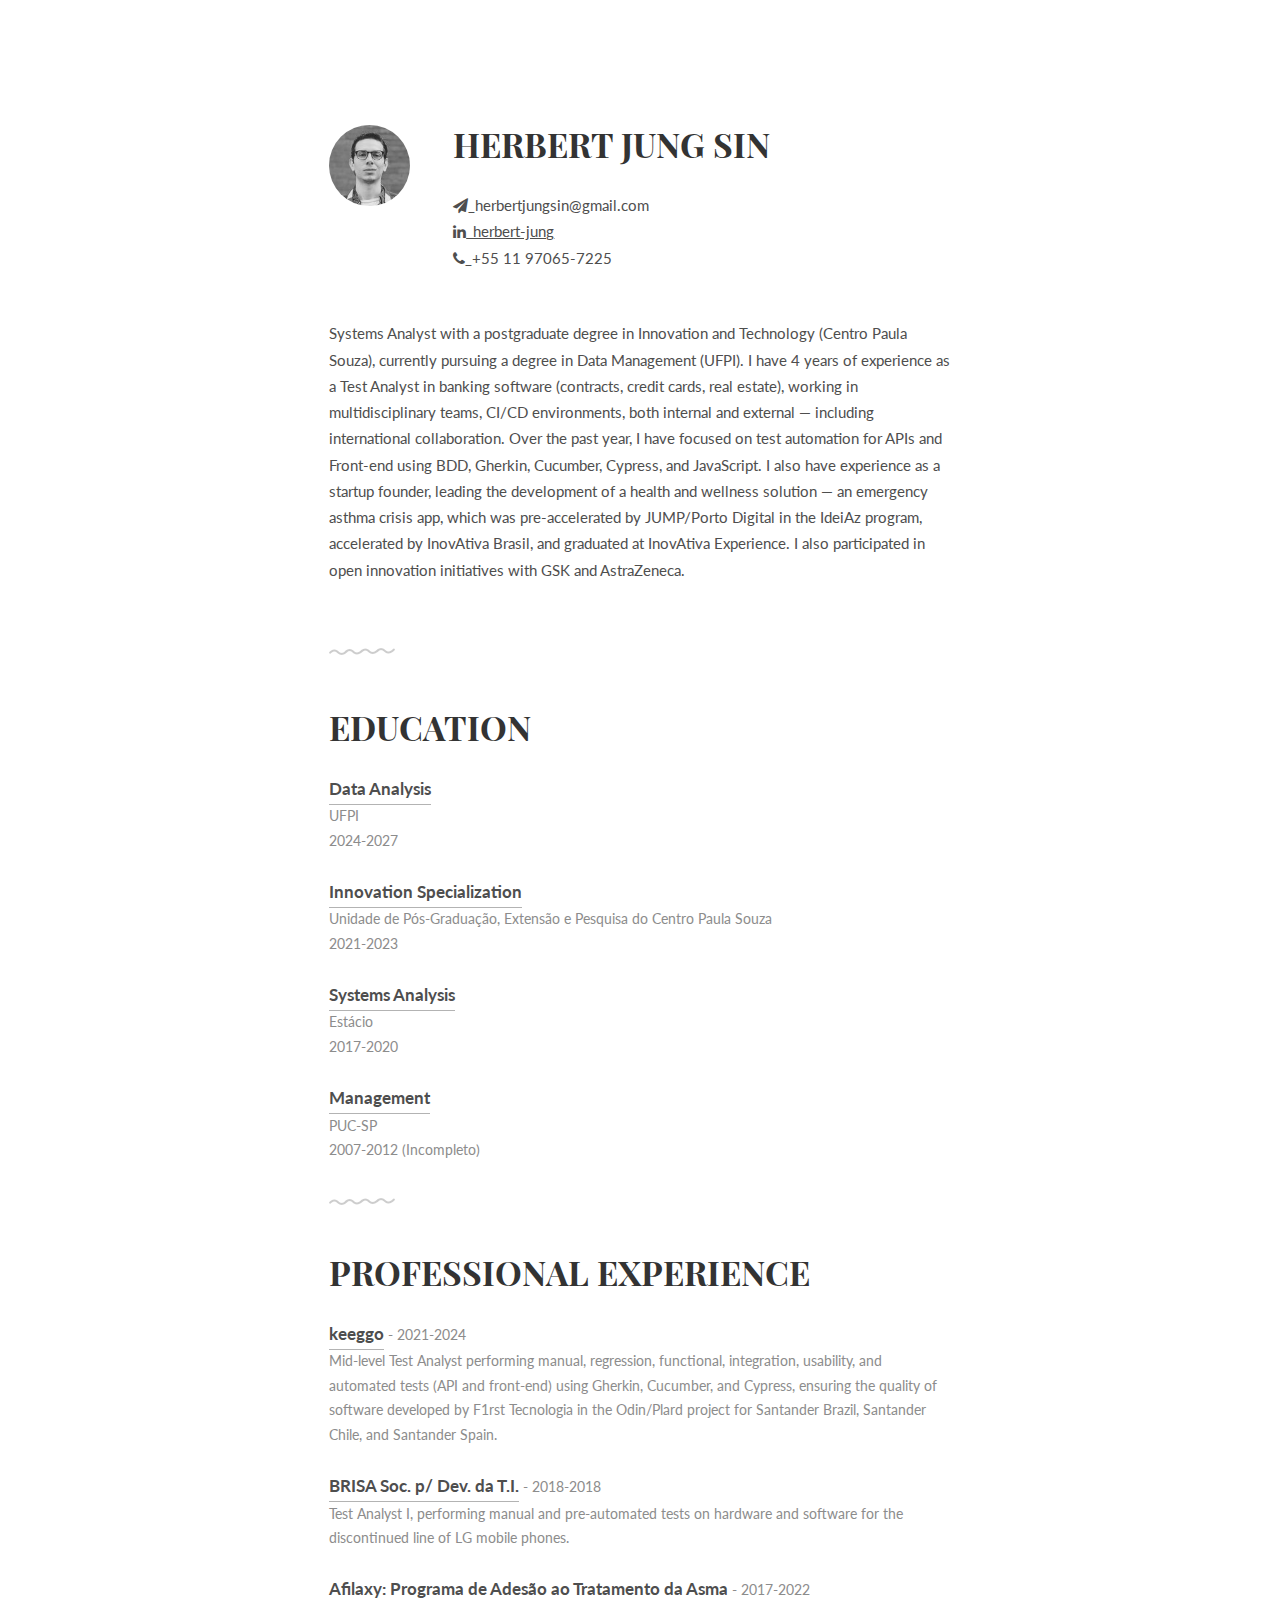
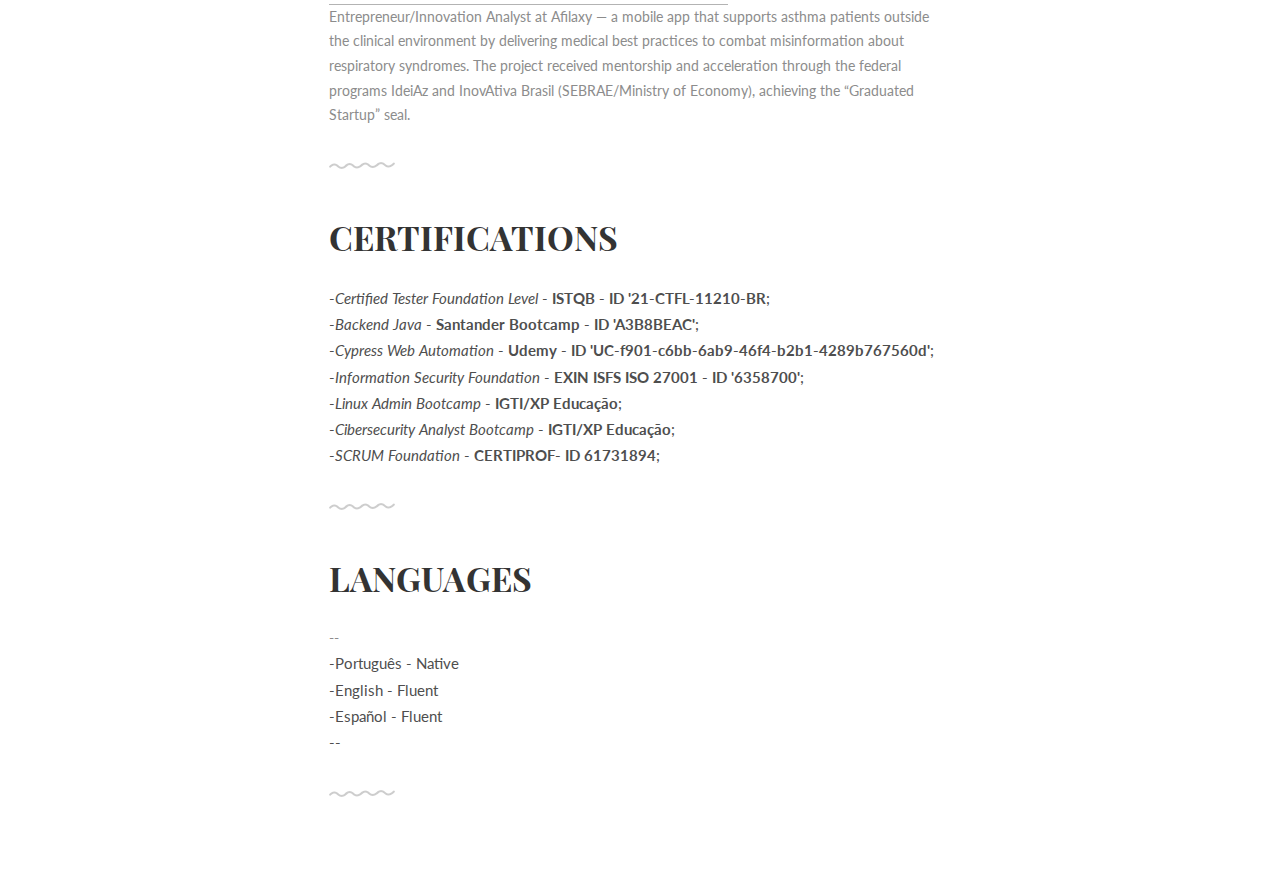
<file: index.html>
<!DOCTYPE html>
<html>
<head>
    <title>Herbert Sin</title>
    <meta charset="utf-8" />
    <meta name="viewport" content="width=device-width, initial-scale=1">
    <meta name="description" content="Draco is free PSD &amp; HTML template by @afnizarnur">
    <meta name="author" content="">
    <meta name="viewport" content="width=device-width, initial-scale=1" />
    <link rel="stylesheet" href="css/kube.min.css" />
    <link rel="stylesheet" href="css/font-awesome.min.css" />
    <link rel="stylesheet" href="css/custom.min.css" />
    <link rel="shortcut icon" href="img/favicon.png" />
	<link href='https://fonts.googleapis.com/css?family=Playfair+Display+SC:700' rel='stylesheet' type='text/css'>
	<link href='https://fonts.googleapis.com/css?family=Lato:400,700' rel='stylesheet' type='text/css'>
	<style>
		.intro h2:before {
			/* Edit this with your name or anything else */
			content: 'Tester';
		}
	</style>
</head>
<body>
	<!-- Introduction -->
	<div class="intro section" id="about">
		<div class="container">
			<div class="units-row units-split wrap">
				<div class="unit-20">
					<img src="img/ava.jpg" alt="Avatar">
				</div>
				<div class="unit-80">
					<h1>Herbert Jung Sin</h1>
				</div>
					<div class="units-row">
			    			<div class="unit-50">
							<ul class="social list-flat">
								<li><i class="fa fa-send"></i>_herbertjungsin@gmail.com</li>
								<li><a href="https://www.linkedin.com/in/herbert-jung"><i class="fa fa-linkedin"></i>_herbert-jung</a></li>
								<li><i class="fa fa-phone"></i>_+55 11 97065-7225</li>
							</ul>
			    			</div>
					</div>
				<p>Systems Analyst with a postgraduate degree in Innovation and Technology (Centro Paula Souza), currently pursuing a degree in Data Management (UFPI). I have 4 years of experience as a Test Analyst in banking software (contracts, credit cards, real estate), working in multidisciplinary teams, CI/CD environments, both internal and external — including international collaboration. Over the past year, I have focused on test automation for APIs and Front-end using BDD, Gherkin, Cucumber, Cypress, and JavaScript.

I also have experience as a startup founder, leading the development of a health and wellness solution — an emergency asthma crisis app, which was pre-accelerated by JUMP/Porto Digital in the IdeiAz program, accelerated by InovAtiva Brasil, and graduated at InovAtiva Experience. I also participated in open innovation initiatives with GSK and AstraZeneca.
				</p>
			</div>
		</div>
	</div>
	<!-- Formação -->
	<div class="work section second" id="experiences">
		<div class="container">
			<h1>Education</h1>
				<ul class="work-list">
				<li><a>Data Analysis</a></li>
				<li>UFPI</li>
				<li>2024-2027</li>
			</ul>
			<ul class="work-list">
				<li><a>Innovation Specialization</a></li>
				<li>Unidade de Pós-Graduação, Extensão e Pesquisa do Centro Paula Souza</li>
				<li>2021-2023</li>
			</ul>
			<ul class="work-list">
				<li><a>Systems Analysis</a></li>
				<li>Estácio</li>
				<li>2017-2020</li>
			</ul>
			<ul class="work-list">
				<li><a>Management</a></li>
				<li>PUC-SP</li>
				<li>2007-2012 (Incompleto)</li>
			</ul>					
		</div>
	</div>	
	
	<!-- Work Experience -->
	<div class="work section second" id="experiences">
		<div class="container">
			<h1>Professional Experience</h1>
			<ul class="work-list">
				<li><a href="https://www.linkedin.com/company/keeggo/mycompany">keeggo</a> - 2021-2024</li>
				<li>Mid-level Test Analyst performing manual, regression, functional, integration, usability, and automated tests (API and front-end) using Gherkin, Cucumber, and Cypress, ensuring the quality of software developed by F1rst Tecnologia in the Odin/Plard project for Santander Brazil, Santander Chile, and Santander Spain.</li>
			</ul>
			<ul class="work-list">
				<li><a href="https://www.linkedin.com/company/brisabr/">BRISA Soc. p/ Dev. da T.I.</a> - 2018-2018</li>
				<li>Test Analyst I, performing manual and pre-automated tests on hardware and software for the discontinued line of LG mobile phones.</li>
			</ul>	
			<ul class="work-list">
				<li><a href="https://www.afilaxy.com">Afilaxy: Programa de Adesão ao Tratamento da Asma</a> - 2017-2022</li>
				<li>Entrepreneur/Innovation Analyst at Afilaxy — a mobile app that supports asthma patients outside the clinical environment by delivering medical best practices to combat misinformation about respiratory syndromes. The project received mentorship and acceleration through the federal programs IdeiAz and InovAtiva Brasil (SEBRAE/Ministry of Economy), achieving the “Graduated Startup” seal.</li>
			</ul>	
			</ul>
		</div>
	</div>

	<!-- Award & Achievements -->
	<div class="award section second" id="achievements">
		<div class="container">
			<h1>Certifications</h1>
			<ul class="award-list list-flat">
				<li></li>
				<li>-<i>Certified Tester Foundation Level</i> - <b>ISTQB - ID '21-CTFL-11210-BR</b>;</li>
				<li>-<i>Backend Java</i> - <b>Santander Bootcamp - ID 'A3B8BEAC'</b>;</li>
				<li>-<i>Cypress Web Automation</i> - <b>Udemy - ID 'UC-f901-c6bb-6ab9-46f4-b2b1-4289b767560d'</b>;</li>
				<li>-<i>Information Security Foundation</i> - <b>EXIN ISFS ISO 27001 - ID '6358700'</b>;</li>
				<li>-<i>Linux Admin Bootcamp</i> - <b>IGTI/XP Educação</b>;</li>
				<li>-<i>Cibersecurity Analyst Bootcamp</i> - <b>IGTI/XP Educação</b>;</li>
				<li>-<i>SCRUM Foundation</i> - <b>CERTIPROF- ID 61731894</b>;</li>
			</ul>
		</div>
	</div>

	<!-- Technical Skills -->
	<div class="skills section second" id="skills">
		<div class="container">			
			<h1>Languages</h1>
			<ul class="skill-list list-flat">
				<li>--</li>
				<li>-Português - Native</li>
				<li>-English - Fluent</li>
				<li>-Español - Fluent</li>
				<li>--</li>
			</ul>
		</div>
	</div>

	<footer>
		
	</footer>

	<!-- Javascript -->
	<script src="js/jquery.min.js"></script>
	<script src="js/typed.min.js"></script>
    <script src="js/kube.min.js"></script>
    <script src="js/site.js"></script>
    <script>
		function newTyped(){}$(function(){$("#typed").typed({
		// Change to edit type effect
		strings: ["far northern sky", "your galaxy", "everywhere"],

		typeSpeed:90,backDelay:700,contentType:"html",loop:!0,resetCallback:function(){newTyped()}}),$(".reset").click(function(){$("#typed").typed("reset")})});
    </script>
</body>
</html>
</file>
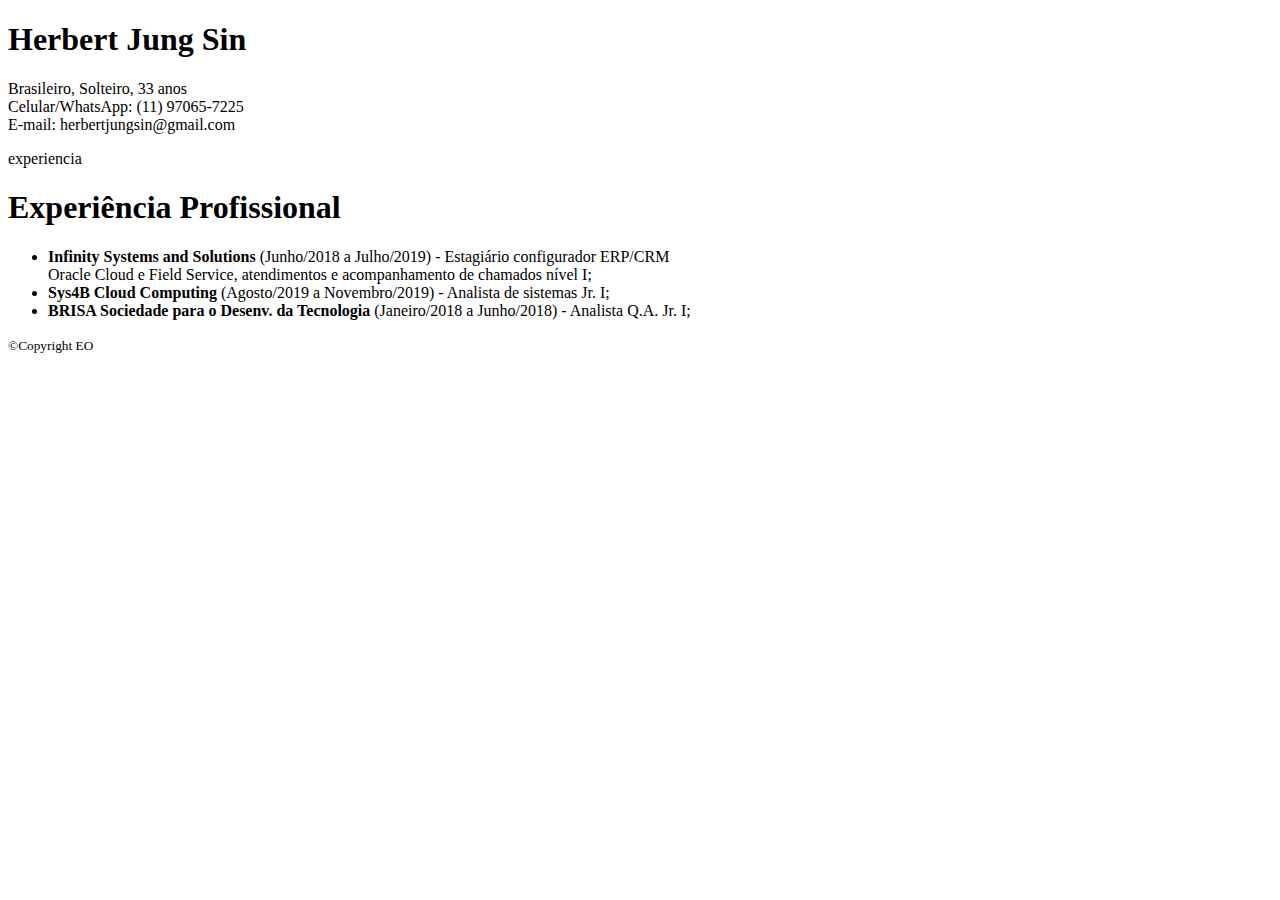
<file: projeto/index.html>
﻿<!doctype html>
<html lang="pt_BR">

<head>
	<meta charset="utf-8">
	<title>Herbert Sin - Portifólio</title>
</head>
<style>
	body {
		background-image: url("http://i3.kym-cdn.com/photos/images/facebook/000/221/156/welcome-to-internet.jpg");
		background-repeat: no-repeat;
		background-position: right top;
		margin-right: 200px;
	}
</style>


<header>
	<nav>
		<h1> Herbert Jung Sin</h1>
		<p>Brasileiro, Solteiro, 33 anos<br>
			Celular/WhatsApp: (11) 97065-7225<br>
			E-mail: herbertjungsin@gmail.com</p>
	</nav>
</header>

<body>
	<div>
		<title>Formação</title>
		<link href="/projeto/formacao.html">experiencia</link> <!--como linkar o arquivo 'formacao' para ser exibido no index?-->
	</div>

	<nav>
		<h1>Experiência Profissional</h1>

		<ul>
			<li><b>Infinity Systems and Solutions</b> (Junho/2018 a Julho/2019) - Estagiário configurador ERP/CRM<br>
				Oracle Cloud e Field Service,
				atendimentos e acompanhamento de chamados nível I;
			<li><b>Sys4B Cloud Computing</b> (Agosto/2019 a Novembro/2019) - Analista de sistemas Jr. I;
			<li><b>BRISA Sociedade para o Desenv. da Tecnologia</b> (Janeiro/2018 a Junho/2018) - Analista Q.A. Jr. I;
		</ul>
	</nav>

	

	<footer>
		<p><small> &copy;Copyright EO </small></p>
	</footer>

</body>

</html>
</file>
<file: css/kube.min.css>
*,*:before,*:after{-webkit-box-sizing:border-box;-moz-box-sizing:border-box;box-sizing:border-box}html{font-family:sans-serif;-ms-text-size-adjust:100%;-webkit-text-size-adjust:100%}html,body,div,span,object,iframe,p,blockquote,pre,a,abbr,acronym,address,big,cite,code,del,dfn,em,img,ins,kbd,q,s,samp,small,strike,strong,sub,sup,tt,var,b,u,i,center,dl,dt,dd,ol,ul,li,fieldset,form,label,legend,table,caption,tbody,tfoot,thead,tr,th,td,article,aside,canvas,details,embed,figure,figcaption,footer,header,hgroup,menu,nav,output,ruby,section,summary,time,mark,audio,video,h1,h2,h3,h4,h5,h6{margin:0;padding:0;border:0;outline:0;font-size:100%;vertical-align:baseline;background:transparent}a:active,a:hover{outline:0}article,aside,details,figcaption,figure,footer,header,hgroup,main,nav,section,embed,object,iframe,audio,video,canvas,progress,meter,output,textarea{display:block}audio:not([controls]){display:none;height:0}blockquote,q{quotes:none}blockquote p:before,blockquote p:after,q:before,q:after{content:'';content:none}table{border-collapse:collapse;border-spacing:0}caption,th,td{text-align:left;vertical-align:top}thead th,thead td{font-weight:bold;vertical-align:bottom}a img,th img,td img{vertical-align:top}button,input,select,textarea{margin:0}textarea{overflow:auto;vertical-align:top;resize:vertical}button{width:auto;overflow:visible}input[type="reset"],input[type="submit"],input[type="file"],input[type="radio"],input[type="checkbox"],select,button{cursor:pointer}input[type="radio"],input[type="checkbox"]{font-size:110%;position:relative;top:-1px;margin-right:3px}input[type="search"]{-webkit-appearance:textfield}input[type="search"]::-webkit-search-decoration,input[type="search"]::-webkit-search-cancel-button{-webkit-appearance:none}hr{display:block;height:1px;border:0;border-top:1px solid #ddd}img,video,audio,embed,object{max-width:100%}img,video,embed,object{height:auto}embed,object{height:100%}img{vertical-align:middle;-ms-interpolation-mode:bicubic}body{font-family:"Helvetica Neue",Helvetica,Tahoma,sans-serif;font-size:.9375em;line-height:1.65em;background:#fff;color:#222}a{color:#134da5}a:focus,a:hover{color:#de2c3b}h1,h2,h3,h4,h5,h6,.h1,.h2,.h3,.h4,.h5,.h6{font-family:"Helvetica Neue",Helvetica,Tahoma,sans-serif;font-weight:bold;color:#000;text-rendering:optimizeLegibility;margin:0 0 .5em 0}h1,.h1,h2,.h2{line-height:1.1}h3,.h3,h4,.h4{line-height:1.3}h1,.h1{font-size:2.25em}h2,.h2{font-size:1.5em;margin-bottom:.7em}h3,.h3{font-size:1.3125em}h4,.h4{font-size:1.125em}h5,.h5{font-size:1em}h6,.h6{font-size:.75em;text-transform:uppercase}.lead{font-size:1.3125em;line-height:1.5;margin-bottom:1.0999999999999999em}p,ul,ol,dl,dd,dt,blockquote,td,th{line-height:1.65em}ul,ol,ul ul,ol ol,ul ol,ol ul{margin:0 0 0 3.3em}ul li,ol li{text-align:left}ol ol li{list-style-type:lower-alpha}ol ol ol li{list-style-type:lower-roman}p,ul,ol,dl,blockquote,hr,pre,table,form,fieldset,figure,address{margin-bottom:1.65em}blockquote{position:relative;font-style:italic;font-size:1.125em;margin-left:2.4749999999999996em;padding-left:1.65em;border-left:2px solid #ddd}blockquote p{margin-bottom:.5em}blockquote small,cite{color:rgba(0,0,0,0.4);font-style:italic}small,blockquote cite{font-size:12.75px;line-height:1}address{font-style:normal}dl dt{font-weight:bold}dd{margin-left:1.65em}s,del{text-decoration:line-through}abbr[title],dfn[title]{border-bottom:1px dotted #0f0f0f;cursor:help}strong,b{font-weight:bold}em,i{font-style:italic}sub,sup{font-size:11.25px;line-height:0;position:relative}sup{top:-0.5em}sub{bottom:-0.25em}figcaption{margin:.3em 0;font-size:12.75px;font-style:italic}ins,u{text-decoration:underline}mark{background-color:#ffc800;color:#0f0f0f;text-decoration:none}pre,code,kbd,samp,var,output{font-size:90%;font-style:normal;font-family:Menlo,Monaco,Consolas,"Courier New",monospace}pre{margin-top:1.65em;font-size:100%;line-height:1.5;color:#222;overflow:auto}code,samp,kbd{padding:3px 6px 2px 6px;display:inline-block;line-height:1;border-radius:2px}code{background:#f4f4f4;border:1px solid #d4d4d4}pre code{font-size:100%;border:0;padding:0;background:0;line-height:1.65em}var{color:rgba(0,0,0,0.5)}samp{background:#d3e3fb;border:1px solid #b2cef8}kbd{background:#0f0f0f;color:rgba(255,255,255,0.85);white-space:nowrap}button:active,button:focus{outline:0}textarea,select{font-family:"Helvetica Neue",Helvetica,Tahoma,sans-serif;font-size:1em;box-shadow:none}textarea,select[multiple],select[multiple="multiple"]{padding:.3em .35em;line-height:1.35em;width:100%}input[type="text"],input[type="password"],input[type="email"],input[type="url"],input[type="phone"],input[type="tel"],input[type="number"],input[type="datetime"],input[type="date"],input[type="month"],input[type="color"],input[type="time"],input[type="search"],input[type="datetime-local"]{font-family:"Helvetica Neue",Helvetica,Tahoma,sans-serif;font-size:1em;box-shadow:none;padding:.3em .35em;line-height:1.65em;border-radius:0;outline:0}select[multiple],select[multiple="multiple"],textarea,input[type="text"],input[type="password"],input[type="email"],input[type="url"],input[type="phone"],input[type="tel"],input[type="number"],input[type="datetime"],input[type="date"],input[type="month"],input[type="color"],input[type="time"],input[type="search"],input[type="datetime-local"]{background:#fff;border:1px solid #ccc;position:relative;z-index:2;-webkit-appearance:none}textarea[disabled],input[type="text"][disabled],input[type="password"][disabled],input[type="email"][disabled],input[type="url"][disabled],input[type="phone"][disabled],input[type="tel"][disabled],input[type="number"][disabled],input[type="datetime"][disabled],input[type="date"][disabled],input[type="month"][disabled],input[type="color"][disabled],input[type="time"][disabled],input[type="search"][disabled],input[type="datetime-local"][disabled]{resize:none;color:rgba(0,0,0,0.5)}select[disabled],input[type="checkbox"][disabled],input[type="radio"][disabled]{cursor:default}input::-moz-focus-inner,button::-moz-focus-inner{border:0;padding:0}input[type="range"]{position:relative;top:3px}select{margin-bottom:0!important}fieldset{padding:1.65em;margin-bottom:1.65em;border:1px solid #ccc}fieldset *:last-child{margin-bottom:0!important}legend{font-weight:bold;padding:0 1em;margin-left:-1em}table{max-width:100%;width:100%;empty-cells:show}table caption{text-transform:uppercase;padding:0 1.0999999999999999em;color:rgba(0,0,0,0.4);font-size:12.75px}table th,table td{border-bottom:1px solid #eee;padding:.825em 1.0999999999999999em}table tfoot th,table tfoot td{color:rgba(0,0,0,0.4)}.units-container:after,.units-row:after{content:"";display:table;clear:both}.units-container:after,.units-row:after{content:"";display:table;clear:both}.units-container{padding-top:1px;margin-top:-1px}.units-row{margin-bottom:1.65em}.width-100,.unit-100{width:100%}.width-90,.unit-90{width:90%}.width-80,.unit-80{width:80%}.width-75,.unit-75{width:75%}.width-70,.unit-70{width:70%}.width-66,.unit-66{width:66.6%}.width-65,.unit-65{width:65%}.width-60,.unit-60{width:60%}.width-50,.unit-50{width:50%}.width-40,.unit-40{width:40%}.width-35,.unit-35{width:35%}.width-33,.unit-33{width:33.3%}.width-30,.unit-30{width:30%}.width-25,.unit-25{width:25%}.width-20,.unit-20{width:20%}.width-10,.unit-10{width:10%}.units-row .unit-90,.units-row .unit-80,.units-row .unit-75,.units-row .unit-70,.units-row .unit-66,.units-row .unit-65,.units-row .unit-60,.units-row .unit-50,.units-row .unit-40,.units-row .unit-35,.units-row .unit-33,.units-row .unit-30,.units-row .unit-25,.units-row .unit-20,.units-row .unit-10{float:left;margin-left:3%}.units-row .unit-90:first-child,.units-row .unit-80:first-child,.units-row .unit-75:first-child,.units-row .unit-70:first-child,.units-row .unit-66:first-child,.units-row .unit-65:first-child,.units-row .unit-60:first-child,.units-row .unit-50:first-child,.units-row .unit-40:first-child,.units-row .unit-35:first-child,.units-row .unit-33:first-child,.units-row .unit-30:first-child,.units-row .unit-25:first-child,.units-row .unit-20:first-child,.units-row .unit-10:first-child{margin-left:0}.units-row .unit-90{width:89.7%}.units-row .unit-80{width:79.4%}.units-row .unit-75{width:74.25%}.units-row .unit-70{width:69.1%}.units-row .unit-66{width:65.66666666666666%}.units-row .unit-65{width:65.66666666666666%}.units-row .unit-60{width:58.800000000000004%}.units-row .unit-50{width:48.5%}.units-row .unit-40{width:38.2%}.units-row .unit-35{width:31.333333333333332%}.units-row .unit-33{width:31.333333333333332%}.units-row .unit-30{width:27.9%}.units-row .unit-25{width:22.75%}.units-row .unit-20{width:17.6%}.units-row .unit-10{width:7.3%}.unit-push-90,.unit-push-80,.unit-push-75,.unit-push-70,.unit-push-66,.unit-push-65,.unit-push-60,.unit-push-50,.unit-push-40,.unit-push-35,.unit-push-33,.unit-push-30,.unit-push-25,.unit-push-20,.unit-push-10{position:relative}.unit-push-90{left:92.7%}.unit-push-80{left:82.4%}.unit-push-75{left:77.25%}.unit-push-70{left:72.1%}.unit-push-66{left:68.66666666666666%}.unit-push-65{left:68.66666666666666%}.unit-push-60{left:61.800000000000004%}.unit-push-50{left:51.5%}.unit-push-40{left:41.2%}.unit-push-35{left:34.33333333333333%}.unit-push-33{left:34.33333333333333%}.unit-push-30{left:30.9%}.unit-push-25{left:25.75%}.unit-push-20{left:20.6%}.unit-push-10{left:10.3%}.units-row .unit-push-right{float:right}.units-row .unit-role-right{margin-left:3%;float:right}.units-row .unit-role-left{margin-left:0}.centered,.unit-centered{float:none!important;margin:0 auto!important}.unit-padding{padding:1.65em}.units-padding .unit-100,.units-padding .unit-90,.units-padding .unit-80,.units-padding .unit-75,.units-padding .unit-70,.units-padding .unit-66,.units-padding .unit-65,.units-padding .unit-60,.units-padding .unit-50,.units-padding .unit-40,.units-padding .unit-35,.units-padding .unit-33,.units-padding .unit-30,.units-padding .unit-25,.units-padding .unit-20,.units-padding .unit-10{padding:1.65em}.units-split .unit-90,.units-split .unit-80,.units-split .unit-75,.units-split .unit-70,.units-split .unit-66,.units-split .unit-65,.units-split .unit-60,.units-split .unit-50,.units-split .unit-40,.units-split .unit-35,.units-split .unit-33,.units-split .unit-30,.units-split .unit-25,.units-split .unit-20,.units-split .unit-10{margin-left:0}.units-split .unit-90{width:90%}.units-split .unit-80{width:80%}.units-split .unit-75{width:75%}.units-split .unit-70{width:70%}.units-split .unit-66{width:66.6%}.units-split .unit-65{width:65%}.units-split .unit-60{width:60%}.units-split .unit-50{width:50%}.units-split .unit-40{width:40%}.units-split .unit-35{width:35%}.units-split .unit-33{width:33.3%}.units-split .unit-30{width:30%}.units-split .unit-25{width:25%}.units-split .unit-20{width:20%}.units-split .unit-10{width:10%}.blocks-2,.blocks-3,.blocks-4,.blocks-5,.blocks-6{padding-left:0;list-style:none;margin-left:-3%}.blocks-2:after,.blocks-3:after,.blocks-4:after,.blocks-5:after,.blocks-6:after{content:"";display:table;clear:both}.blocks-2:after,.blocks-3:after,.blocks-4:after,.blocks-5:after,.blocks-6:after{content:"";display:table;clear:both}.blocks-2>li,.blocks-3>li,.blocks-4>li,.blocks-5>li,.blocks-6>li{height:auto;float:left;margin-bottom:1.65em;margin-left:3%}.blocks-2>li ul,.blocks-3>li ul,.blocks-4>li ul,.blocks-5>li ul,.blocks-6>li ul{list-style-type:disc}.blocks-2>li ul ul,.blocks-3>li ul ul,.blocks-4>li ul ul,.blocks-5>li ul ul,.blocks-6>li ul ul{list-style-type:circle}.blocks-2>li li,.blocks-3>li li,.blocks-4>li li,.blocks-5>li li,.blocks-6>li li{float:none;margin:0}.blocks-2>li{width:47%}.blocks-3>li{width:30.333333333333332%}.blocks-4>li{width:22%}.blocks-5>li{width:17%}.blocks-6>li{width:13.666666666666666%}.block-first{clear:both}table.table-bordered td,table.table-bordered th{border:1px solid #eee}table.table-simple td,table.table-simple th,table.table-simple caption{border:0;padding-left:0}table.table-flat td,table.table-flat th,table.table-flat caption{border:0;padding:0}table.table-stroked td,table.table-stroked th{border-bottom:1px solid #eee}table.table-stripped tbody tr:nth-child(odd) td{background:#f8f8f8}table.table-hovered tbody tr:hover td{background-color:#f4f4f4}.table-container{width:100%;overflow:auto;margin-bottom:1.65em}.table-container table{margin-bottom:0}.table-container::-webkit-scrollbar{-webkit-appearance:none;width:14px;height:14px}.table-container::-webkit-scrollbar-thumb{border-radius:8px;border:3px solid #fff;background-color:rgba(0,0,0,0.3)}.forms .btn,.forms input[type="submit"].btn,.forms button,.forms input[type="submit"],.forms input[type="reset"]{padding:.3625em 1.3em}.forms .btn-outline{padding:.3em 1.3em}.forms .btn-outline.bold{padding:.2375em 1.3em}.forms label{display:block;margin-bottom:1.0999999999999999em}.forms input[type="text"],.forms input[type="password"],.forms input[type="email"],.forms input[type="url"],.forms input[type="phone"],.forms input[type="tel"],.forms input[type="number"],.forms input[type="datetime"],.forms input[type="date"],.forms input[type="month"],.forms input[type="color"],.forms input[type="time"],.forms input[type="search"],.forms input[type="range"],.forms input[type="file"],.forms input[type="datetime-local"],.forms textarea,.forms select{display:block}.forms-inline input[type="text"],.forms-inline-list input[type="text"],.forms-inline input[type="password"],.forms-inline-list input[type="password"],.forms-inline input[type="email"],.forms-inline-list input[type="email"],.forms-inline input[type="url"],.forms-inline-list input[type="url"],.forms-inline input[type="phone"],.forms-inline-list input[type="phone"],.forms-inline input[type="tel"],.forms-inline-list input[type="tel"],.forms-inline input[type="number"],.forms-inline-list input[type="number"],.forms-inline input[type="datetime"],.forms-inline-list input[type="datetime"],.forms-inline input[type="date"],.forms-inline-list input[type="date"],.forms-inline input[type="month"],.forms-inline-list input[type="month"],.forms-inline input[type="color"],.forms-inline-list input[type="color"],.forms-inline input[type="time"],.forms-inline-list input[type="time"],.forms-inline input[type="search"],.forms-inline-list input[type="search"],.forms-inline input[type="range"],.forms-inline-list input[type="range"],.forms-inline input[type="file"],.forms-inline-list input[type="file"],.forms-inline input[type="datetime-local"],.forms-inline-list input[type="datetime-local"],.forms-inline textarea,.forms-inline-list textarea,.forms-inline select,.forms-inline-list select{display:inline-block}.forms-list,.forms-inline,.forms-inline-list{margin:0;padding:0;margin-bottom:1.0999999999999999em;list-style:none}.forms-list label,.forms-inline label,.forms-inline-list li,.forms-inline-list li label{display:inline-block;margin-bottom:0}.forms-inline-list li label{margin-right:.825em}.forms-inline-list li{margin-bottom:3px}.forms-list li{margin-bottom:6px}.forms-desc{margin-top:4px;color:rgba(0,0,0,0.4);font-size:12.75px;line-height:1.4em}input[type="text"],input[type="password"],input[type="email"],input[type="url"],input[type="phone"],input[type="tel"],input[type="number"],input[type="datetime"],input[type="date"],input[type="month"],input[type="color"],input[type="time"],input[type="search"],input[type="datetime-local"],textarea{-moz-transition:border ease .5s;transition:border ease .5s}.error,.success{font-weight:normal;font-size:12.75px}input.input-error,textarea.input-error,select.input-error,.input-error{border-color:#de2c3b;box-shadow:0 0 0 2px rgba(222,44,59,0.3),0 1px 2px rgba(0,0,0,0.2) inset}input.input-success,textarea.input-success,select.input-success,.input-success{border-color:#2c9f42;box-shadow:0 0 0 2px rgba(44,159,66,0.3),0 1px 2px rgba(0,0,0,0.2) inset}input.input-gray,textarea.input-gray,select.input-gray,.input-gray{border-color:#b3b6b7;box-shadow:0 0 0 2px rgba(179,182,183,0.4),0 1px 2px rgba(0,0,0,0.2) inset}input[type="text"]:focus,input[type="password"]:focus,input[type="email"]:focus,input[type="url"]:focus,input[type="phone"]:focus,input[type="tel"]:focus,input[type="number"]:focus,input[type="datetime"]:focus,input[type="date"]:focus,input[type="month"]:focus,input[type="color"]:focus,input[type="time"]:focus,input[type="search"]:focus,input[type="datetime-local"]:focus,textarea:focus{outline:0;border-color:#2575ed;box-shadow:0 0 0 2px rgba(37,117,237,0.3),0 1px 2px rgba(0,0,0,0.2) inset}input.input-search,input[type="search"]{padding-right:.5em;padding-left:.5em;margin-bottom:0;border-radius:15px}input.input-on-black{border:1px solid rgba(255,255,255,0.1);background:rgba(255,255,255,0.35)}input.input-on-black::-webkit-input-placeholder{color:rgba(255,255,255,0.6)}input.input-on-black::-moz-placeholder{color:rgba(255,255,255,0.6)}input.input-on-black:focus,input.input-on-black.active{border:1px solid #fff;background:#fff;box-shadow:none}input.input-on-black:focus::-webkit-input-placeholder,input.input-on-black.active::-webkit-input-placeholder{color:#aaa}input.input-on-black:focus::-moz-placeholder,input.input-on-black.active::-moz-placeholder{color:#aaa}input.input-big{font-size:18px}input.input-small{font-size:12.75px}input.input-smaller{font-size:11.25px}.input-groups{display:table!important}.input-groups input{width:100%}.input-groups input,.input-groups .input-append,.input-groups .input-prepend,.input-groups .btn-append{display:table-cell!important}.input-groups .btn-append,.input-groups .input-append,.input-groups .input-prepend{width:1%;vertical-align:middle}.input-groups .input-append,.input-groups .input-prepend{background-color:#f4f4f4;border:1px solid #d4d4d4;margin:0;padding:.45em .75em .15em .75em;color:rgba(0,0,0,0.6);line-height:1.65em;font-size:12.75px;white-space:nowrap}.input-groups .input-prepend{border-right:0}.input-groups .input-append{position:relative;z-index:1;border-left:none}.input-groups .btn-append .btn{display:block;height:auto;border-radius:0 2px 2px 0}.navbar{font-size:105%;margin-bottom:1.65em}.navbar:after{content:"";display:table;clear:both}.navbar:after{content:"";display:table;clear:both}.navbar.navbar-left{float:left}.navbar.navbar-right{float:right}.navbar ul{list-style:none;margin:0}.navbar ul:after{content:"";display:table;clear:both}.navbar ul:after{content:"";display:table;clear:both}.navbar li{float:left;margin-right:1.65em}.navbar.navbar-right li{margin-right:0;margin-left:1.65em}.navbar a,.navbar span{display:block;text-decoration:none}.navbar a:hover{color:#de2c3b;text-decoration:underline}.navbar li.active a,.navbar span{text-decoration:none;cursor:text;color:rgba(0,0,0,0.4)}.navigation-toggle{display:none;text-transform:uppercase;position:relative;color:#0f0f0f;background-color:#fff}.navigation-toggle:after{position:absolute;z-index:1;top:50%;margin-top:-12px;left:10px;content:"\2630";font-size:24px;line-height:1}.navigation-toggle.navigation-toggle-black{background-color:#0f0f0f;color:#fff}.navigation-toggle.navigation-toggle-show{margin-bottom:1.65em}.navigation-toggle span{position:relative;z-index:2;cursor:pointer;display:block;padding:10px 20px 10px 40px}.navigation-fixed{position:fixed;top:0;left:0;z-index:101}.navbar-pills a,.navbar-pills span{padding:.825em 1.65em}.navbar-pills a:hover{color:#0f0f0f;background:#eee}.navbar-pills li.active a,.navbar-pills span{text-decoration:none;cursor:text;color:rgba(0,0,0,0.4);background:#eee}.navbar-pills li{margin-right:1px}.navbar-pills.navbar-right li{margin-left:1px}.fullwidth ul{width:100%}.fullwidth li{float:none!important;margin:0;display:table-cell;width:1%;text-align:center}.fullwidth li a,.fullwidth li span{display:block}.nav{margin-bottom:1.65em}.nav ul{list-style:none;margin:0}.nav ul li ul{margin-left:2em;font-size:.95em}.nav a,.nav span{display:block;padding:.5em 0}.nav a{color:#0f0f0f;text-decoration:none}.nav a:hover{color:#de2c3b;text-decoration:underline}.nav li.active a,.nav span{text-decoration:none;cursor:text;color:rgba(0,0,0,0.4)}.nav i.fa{width:1.65em}.nav-stacked li{margin-bottom:1px}.nav-stacked a,.nav-stacked span{padding:.6em .7em}.nav-stacked a{background:#f6f6f6}.nav-stacked a:hover{color:#000;background:#eee}.nav-stacked li.active a,.nav-stacked span{background:#fff;text-decoration:none;cursor:text;color:rgba(0,0,0,0.3)}.nav-stats li{position:relative}.nav-stats a,.nav-stats span{padding-right:50px}.nav-stats sup,.nav-stats .badge{position:absolute;top:50%;right:0}.nav-stats sup{color:rgba(0,0,0,0.4)}.nav-stats .badge{margin-top:-8px}.nav-tabs{border-bottom:1px solid #e3e3e3;margin-bottom:1.65em}.nav-tabs:after{content:"";display:table;clear:both}.nav-tabs:after{content:"";display:table;clear:both}.nav-tabs ul{list-style:none;margin:0}.nav-tabs li{float:left;margin-right:2px}.nav-tabs a,.nav-tabs span{display:block;line-height:1;padding:.825em 1.65em;border:1px solid transparent}.nav-tabs a{color:rgba(0,0,0,0.5);text-decoration:none}.nav-tabs a:focus,.nav-tabs a:hover{color:#0f0f0f;text-decoration:underline;background-color:#eee}.nav-tabs li.active a,.nav-tabs span{color:#0f0f0f;background:#fff;position:relative;border:1px solid #ddd;border-bottom:1px solid #fff;bottom:-1px;cursor:default;text-decoration:none}.breadcrumbs{margin-bottom:1.65em}.breadcrumbs:after{content:"";display:table;clear:both}.breadcrumbs:after{content:"";display:table;clear:both}.breadcrumbs ul{font-size:.9em;color:rgba(0,0,0,0.4);list-style:none;margin:0}.breadcrumbs ul:after{content:"";display:table;clear:both}.breadcrumbs ul:after{content:"";display:table;clear:both}.breadcrumbs li{float:left;margin-right:5px}.breadcrumbs li+li:before{content:" > ";color:#aaa;font-size:12px;margin:0 7px 0 5px;position:relative;top:-1px}.breadcrumbs.breadcrumbs-path li+li:before{content:" / ";top:0}.breadcrumbs a{color:#0f0f0f;text-decoration:none}.breadcrumbs a:hover{color:#0f0f0f;text-decoration:underline}.breadcrumbs li.active a,.breadcrumbs span,.breadcrumbs li.active a:hover{text-decoration:none;cursor:text;color:rgba(0,0,0,0.4)}.pagination{position:relative;left:-9px;margin-left:0;list-style:none}.pagination:after{content:"";display:table;clear:both}.pagination:after{content:"";display:table;clear:both}.pagination li{float:left;margin-right:2px}.pagination a,.pagination span{display:block;padding:7px 9px;line-height:1;border-radius:2px;color:#0f0f0f;text-decoration:none}.pagination span,.pagination li.active a,.pagination li.active a:hover{color:#fff;background-color:#0f0f0f;cursor:text}.pagination a:focus,.pagination a:hover{text-decoration:none;background-color:#0f0f0f;color:#fff}.btn,input[type="submit"].btn{display:inline-block;vertical-align:top;font-family:"Helvetica Neue",Helvetica,Tahoma,sans-serif;font-size:1em;font-weight:400;line-height:1.65em;text-align:center;text-decoration:none;color:#222;-webkit-appearance:none;outline:0;margin:0;border:0;border-radius:2px;box-shadow:none;cursor:pointer;background:#e0e3e5;padding:.55em 2.5em}.btn:hover,input[type="submit"].btn:hover{color:rgba(0,0,0,0.5);background:#b3b6b7}.btn::-moz-focus-inner{border:0;padding:0}.btn-big,input[type="submit"].btn-big{font-size:18px}.btn-small,input[type="submit"].btn-small{font-size:12.75px}.btn-smaller,input[type="submit"].btn-smaller{font-size:11.25px;vertical-align:baseline}.btn-round{border-radius:15px}.btn-outline,input[type="submit"].btn-outline{background:0;padding:.48750000000000004em 2.5em;border:1px solid #0f0f0f}.btn-outline:hover,input[type="submit"].btn-outline:hover{border-color:#b3b6b7}.btn-outline.btn-active{padding:.55em 2.5em}.btn-outline.bold{border-width:2px;padding:.42500000000000004em 2.5em}.btn-active,.btn[disabled],.btn-disabled{background:0;background:#b3b6b7;color:rgba(0,0,0,0.5)}.btn-active:hover,.btn[disabled]:hover,.btn-disabled:hover{color:rgba(0,0,0,0.5);background:#b3b6b7}.btn-active{box-shadow:0 1px 3px rgba(0,0,0,0.4) inset}.btn-outline.btn[disabled],.btn-outline.btn-disabled{background:0;box-shadow:none;color:rgba(0,0,0,0.3);border:1px solid rgba(0,0,0,0.1)}.btn-outline.btn-active{background:0;color:rgba(0,0,0,0.4);border:0;box-shadow:0 1px 3px rgba(0,0,0,0.2) inset}.btn[disabled],.btn-disabled{cursor:default;box-shadow:none}.btn-blue,input[type="submit"].btn-blue{color:rgba(255,255,255,0.9);background:#2575ed}.btn-blue:hover,input[type="submit"].btn-blue:hover{color:rgba(255,255,255,0.6);background:#1a52a5}.btn-blue.btn-active,input[type="submit"].btn-blue.btn-active{box-shadow:0 1px 4px rgba(0,0,0,0.5) inset}.btn-blue.btn-active,input[type="submit"].btn-blue.btn-active,.btn-blue.btn-disabled,input[type="submit"].btn-blue.btn-disabled,.btn-blue.btn[disabled],input[type="submit"].btn-blue.btn[disabled]{color:rgba(255,255,255,0.5);background:#1a52a5}.btn-blue.btn-active:hover,input[type="submit"].btn-blue.btn-active:hover,.btn-blue.btn-disabled:hover,input[type="submit"].btn-blue.btn-disabled:hover,.btn-blue.btn[disabled]:hover,input[type="submit"].btn-blue.btn[disabled]:hover{color:rgba(255,255,255,0.5)}.btn-blue.btn-outline,input[type="submit"].btn-blue.btn-outline{background:0;border-color:#2575ed;color:#2575ed}.btn-blue.btn-outline:hover,input[type="submit"].btn-blue.btn-outline:hover{color:rgba(255,255,255,0.9);background:#2575ed}.btn-blue.btn-outline.btn[disabled],input[type="submit"].btn-blue.btn-outline.btn[disabled],.btn-blue.btn-outline.btn-disabled,input[type="submit"].btn-blue.btn-outline.btn-disabled{background:0;box-shadow:none;color:rgba(37,117,237,0.4);border:1px solid rgba(37,117,237,0.3)}.btn-blue.btn-outline.btn-active,input[type="submit"].btn-blue.btn-outline.btn-active{background:0;color:rgba(37,117,237,0.6);border:0;box-shadow:0 1px 3px rgba(26,82,165,0.6) inset}.btn-blue:hover,input[type="submit"].btn-blue:hover{color:rgba(255,255,255,0.6);background:#1a52a5}.btn-blue.btn-active,input[type="submit"].btn-blue.btn-active{box-shadow:0 1px 4px rgba(0,0,0,0.5) inset}.btn-blue.btn-active,input[type="submit"].btn-blue.btn-active,.btn-blue.btn-disabled,input[type="submit"].btn-blue.btn-disabled,.btn-blue.btn[disabled],input[type="submit"].btn-blue.btn[disabled]{color:rgba(255,255,255,0.5);background:#1a52a5}.btn-blue.btn-active:hover,input[type="submit"].btn-blue.btn-active:hover,.btn-blue.btn-disabled:hover,input[type="submit"].btn-blue.btn-disabled:hover,.btn-blue.btn[disabled]:hover,input[type="submit"].btn-blue.btn[disabled]:hover{color:rgba(255,255,255,0.5)}.btn-blue.btn-outline,input[type="submit"].btn-blue.btn-outline{background:0;border-color:#2575ed;color:#2575ed}.btn-blue.btn-outline:hover,input[type="submit"].btn-blue.btn-outline:hover{color:rgba(255,255,255,0.9);background:#2575ed}.btn-blue.btn-outline.btn[disabled],input[type="submit"].btn-blue.btn-outline.btn[disabled],.btn-blue.btn-outline.btn-disabled,input[type="submit"].btn-blue.btn-outline.btn-disabled{background:0;box-shadow:none;color:rgba(37,117,237,0.4);border:1px solid rgba(37,117,237,0.3)}.btn-blue.btn-outline.btn-active,input[type="submit"].btn-blue.btn-outline.btn-active{background:0;color:rgba(37,117,237,0.6);border:0;box-shadow:0 1px 3px rgba(26,82,165,0.6) inset}.btn-red,input[type="submit"].btn-red{color:rgba(255,255,255,0.9);background:#de2c3b}.btn-red:hover,input[type="submit"].btn-red:hover{color:rgba(255,255,255,0.6);background:#b2232f}.btn-red.btn-active,input[type="submit"].btn-red.btn-active{box-shadow:0 1px 4px rgba(0,0,0,0.5) inset}.btn-red.btn-active,input[type="submit"].btn-red.btn-active,.btn-red.btn-disabled,input[type="submit"].btn-red.btn-disabled,.btn-red.btn[disabled],input[type="submit"].btn-red.btn[disabled]{color:rgba(255,255,255,0.5);background:#b2232f}.btn-red.btn-active:hover,input[type="submit"].btn-red.btn-active:hover,.btn-red.btn-disabled:hover,input[type="submit"].btn-red.btn-disabled:hover,.btn-red.btn[disabled]:hover,input[type="submit"].btn-red.btn[disabled]:hover{color:rgba(255,255,255,0.5)}.btn-red.btn-outline,input[type="submit"].btn-red.btn-outline{background:0;border-color:#de2c3b;color:#de2c3b}.btn-red.btn-outline:hover,input[type="submit"].btn-red.btn-outline:hover{color:rgba(255,255,255,0.9);background:#de2c3b}.btn-red.btn-outline.btn[disabled],input[type="submit"].btn-red.btn-outline.btn[disabled],.btn-red.btn-outline.btn-disabled,input[type="submit"].btn-red.btn-outline.btn-disabled{background:0;box-shadow:none;color:rgba(222,44,59,0.4);border:1px solid rgba(222,44,59,0.3)}.btn-red.btn-outline.btn-active,input[type="submit"].btn-red.btn-outline.btn-active{background:0;color:rgba(222,44,59,0.6);border:0;box-shadow:0 1px 3px rgba(178,35,47,0.6) inset}.btn-red:hover,input[type="submit"].btn-red:hover{color:rgba(255,255,255,0.6);background:#b2232f}.btn-red.btn-active,input[type="submit"].btn-red.btn-active{box-shadow:0 1px 4px rgba(0,0,0,0.5) inset}.btn-red.btn-active,input[type="submit"].btn-red.btn-active,.btn-red.btn-disabled,input[type="submit"].btn-red.btn-disabled,.btn-red.btn[disabled],input[type="submit"].btn-red.btn[disabled]{color:rgba(255,255,255,0.5);background:#b2232f}.btn-red.btn-active:hover,input[type="submit"].btn-red.btn-active:hover,.btn-red.btn-disabled:hover,input[type="submit"].btn-red.btn-disabled:hover,.btn-red.btn[disabled]:hover,input[type="submit"].btn-red.btn[disabled]:hover{color:rgba(255,255,255,0.5)}.btn-red.btn-outline,input[type="submit"].btn-red.btn-outline{background:0;border-color:#de2c3b;color:#de2c3b}.btn-red.btn-outline:hover,input[type="submit"].btn-red.btn-outline:hover{color:rgba(255,255,255,0.9);background:#de2c3b}.btn-red.btn-outline.btn[disabled],input[type="submit"].btn-red.btn-outline.btn[disabled],.btn-red.btn-outline.btn-disabled,input[type="submit"].btn-red.btn-outline.btn-disabled{background:0;box-shadow:none;color:rgba(222,44,59,0.4);border:1px solid rgba(222,44,59,0.3)}.btn-red.btn-outline.btn-active,input[type="submit"].btn-red.btn-outline.btn-active{background:0;color:rgba(222,44,59,0.6);border:0;box-shadow:0 1px 3px rgba(178,35,47,0.6) inset}.btn-green,input[type="submit"].btn-green{color:rgba(255,255,255,0.9);background:#2c9f42}.btn-green:hover,input[type="submit"].btn-green:hover{color:rgba(255,255,255,0.6);background:#237f35}.btn-green.btn-active,input[type="submit"].btn-green.btn-active{box-shadow:0 1px 4px rgba(0,0,0,0.5) inset}.btn-green.btn-active,input[type="submit"].btn-green.btn-active,.btn-green.btn-disabled,input[type="submit"].btn-green.btn-disabled,.btn-green.btn[disabled],input[type="submit"].btn-green.btn[disabled]{color:rgba(255,255,255,0.5);background:#237f35}.btn-green.btn-active:hover,input[type="submit"].btn-green.btn-active:hover,.btn-green.btn-disabled:hover,input[type="submit"].btn-green.btn-disabled:hover,.btn-green.btn[disabled]:hover,input[type="submit"].btn-green.btn[disabled]:hover{color:rgba(255,255,255,0.5)}.btn-green.btn-outline,input[type="submit"].btn-green.btn-outline{background:0;border-color:#2c9f42;color:#2c9f42}.btn-green.btn-outline:hover,input[type="submit"].btn-green.btn-outline:hover{color:rgba(255,255,255,0.9);background:#2c9f42}.btn-green.btn-outline.btn[disabled],input[type="submit"].btn-green.btn-outline.btn[disabled],.btn-green.btn-outline.btn-disabled,input[type="submit"].btn-green.btn-outline.btn-disabled{background:0;box-shadow:none;color:rgba(44,159,66,0.4);border:1px solid rgba(44,159,66,0.3)}.btn-green.btn-outline.btn-active,input[type="submit"].btn-green.btn-outline.btn-active{background:0;color:rgba(44,159,66,0.6);border:0;box-shadow:0 1px 3px rgba(35,127,53,0.6) inset}.btn-green:hover,input[type="submit"].btn-green:hover{color:rgba(255,255,255,0.6);background:#237f35}.btn-green.btn-active,input[type="submit"].btn-green.btn-active{box-shadow:0 1px 4px rgba(0,0,0,0.5) inset}.btn-green.btn-active,input[type="submit"].btn-green.btn-active,.btn-green.btn-disabled,input[type="submit"].btn-green.btn-disabled,.btn-green.btn[disabled],input[type="submit"].btn-green.btn[disabled]{color:rgba(255,255,255,0.5);background:#237f35}.btn-green.btn-active:hover,input[type="submit"].btn-green.btn-active:hover,.btn-green.btn-disabled:hover,input[type="submit"].btn-green.btn-disabled:hover,.btn-green.btn[disabled]:hover,input[type="submit"].btn-green.btn[disabled]:hover{color:rgba(255,255,255,0.5)}.btn-green.btn-outline,input[type="submit"].btn-green.btn-outline{background:0;border-color:#2c9f42;color:#2c9f42}.btn-green.btn-outline:hover,input[type="submit"].btn-green.btn-outline:hover{color:rgba(255,255,255,0.9);background:#2c9f42}.btn-green.btn-outline.btn[disabled],input[type="submit"].btn-green.btn-outline.btn[disabled],.btn-green.btn-outline.btn-disabled,input[type="submit"].btn-green.btn-outline.btn-disabled{background:0;box-shadow:none;color:rgba(44,159,66,0.4);border:1px solid rgba(44,159,66,0.3)}.btn-green.btn-outline.btn-active,input[type="submit"].btn-green.btn-outline.btn-active{background:0;color:rgba(44,159,66,0.6);border:0;box-shadow:0 1px 3px rgba(35,127,53,0.6) inset}.btn-black,input[type="submit"].btn-black{color:rgba(255,255,255,0.9);background:#0f0f0f}.btn-black:hover,input[type="submit"].btn-black:hover{color:rgba(255,255,255,0.6);background:#363738}.btn-black.btn-active,input[type="submit"].btn-black.btn-active{box-shadow:0 1px 4px rgba(0,0,0,0.7) inset}.btn-black.btn-active,input[type="submit"].btn-black.btn-active,.btn-black.btn-disabled,input[type="submit"].btn-black.btn-disabled,.btn-black.btn[disabled],input[type="submit"].btn-black.btn[disabled]{color:rgba(255,255,255,0.5);background:#363738}.btn-black.btn-active:hover,input[type="submit"].btn-black.btn-active:hover,.btn-black.btn-disabled:hover,input[type="submit"].btn-black.btn-disabled:hover,.btn-black.btn[disabled]:hover,input[type="submit"].btn-black.btn[disabled]:hover{color:rgba(255,255,255,0.5)}.btn-black.btn-outline,input[type="submit"].btn-black.btn-outline{background:0;border-color:#0f0f0f;color:#0f0f0f}.btn-black.btn-outline:hover,input[type="submit"].btn-black.btn-outline:hover{color:rgba(255,255,255,0.9);background:#0f0f0f}.btn-black.btn-outline.btn[disabled],input[type="submit"].btn-black.btn-outline.btn[disabled],.btn-black.btn-outline.btn-disabled,input[type="submit"].btn-black.btn-outline.btn-disabled{background:0;box-shadow:none;color:rgba(15,15,15,0.4);border:1px solid rgba(15,15,15,0.3)}.btn-black.btn-outline.btn-active,input[type="submit"].btn-black.btn-outline.btn-active{background:0;color:rgba(15,15,15,0.6);border:0;box-shadow:0 1px 3px rgba(54,55,56,0.6) inset}.btn-black:hover,input[type="submit"].btn-black:hover{color:rgba(255,255,255,0.6);background:#363738}.btn-black.btn-active,input[type="submit"].btn-black.btn-active{box-shadow:0 1px 4px rgba(0,0,0,0.7) inset}.btn-black.btn-active,input[type="submit"].btn-black.btn-active,.btn-black.btn-disabled,input[type="submit"].btn-black.btn-disabled,.btn-black.btn[disabled],input[type="submit"].btn-black.btn[disabled]{color:rgba(255,255,255,0.5);background:#363738}.btn-black.btn-active:hover,input[type="submit"].btn-black.btn-active:hover,.btn-black.btn-disabled:hover,input[type="submit"].btn-black.btn-disabled:hover,.btn-black.btn[disabled]:hover,input[type="submit"].btn-black.btn[disabled]:hover{color:rgba(255,255,255,0.5)}.btn-black.btn-outline,input[type="submit"].btn-black.btn-outline{background:0;border-color:#0f0f0f;color:#0f0f0f}.btn-black.btn-outline:hover,input[type="submit"].btn-black.btn-outline:hover{color:rgba(255,255,255,0.9);background:#0f0f0f}.btn-black.btn-outline.btn[disabled],input[type="submit"].btn-black.btn-outline.btn[disabled],.btn-black.btn-outline.btn-disabled,input[type="submit"].btn-black.btn-outline.btn-disabled{background:0;box-shadow:none;color:rgba(15,15,15,0.4);border:1px solid rgba(15,15,15,0.3)}.btn-black.btn-outline.btn-active,input[type="submit"].btn-black.btn-outline.btn-active{background:0;color:rgba(15,15,15,0.6);border:0;box-shadow:0 1px 3px rgba(54,55,56,0.6) inset}.btn-yellow,input[type="submit"].btn-yellow{color:rgba(0,0,0,0.9);background:#ffc800}.btn-yellow:hover,input[type="submit"].btn-yellow:hover{color:rgba(0,0,0,0.6);background:#cca000}.btn-yellow.btn-active,input[type="submit"].btn-yellow.btn-active{box-shadow:0 1px 4px rgba(0,0,0,0.5) inset}.btn-yellow.btn-active,input[type="submit"].btn-yellow.btn-active,.btn-yellow.btn-disabled,input[type="submit"].btn-yellow.btn-disabled,.btn-yellow.btn[disabled],input[type="submit"].btn-yellow.btn[disabled]{color:rgba(0,0,0,0.5);background:#cca000}.btn-yellow.btn-active:hover,input[type="submit"].btn-yellow.btn-active:hover,.btn-yellow.btn-disabled:hover,input[type="submit"].btn-yellow.btn-disabled:hover,.btn-yellow.btn[disabled]:hover,input[type="submit"].btn-yellow.btn[disabled]:hover{color:rgba(0,0,0,0.5)}.btn-yellow.btn-outline,input[type="submit"].btn-yellow.btn-outline{background:0;border-color:#ffc800;color:#ffc800}.btn-yellow.btn-outline:hover,input[type="submit"].btn-yellow.btn-outline:hover{color:rgba(0,0,0,0.9);background:#ffc800}.btn-yellow.btn-outline.btn[disabled],input[type="submit"].btn-yellow.btn-outline.btn[disabled],.btn-yellow.btn-outline.btn-disabled,input[type="submit"].btn-yellow.btn-outline.btn-disabled{background:0;box-shadow:none;color:rgba(255,200,0,0.4);border:1px solid rgba(255,200,0,0.3)}.btn-yellow.btn-outline.btn-active,input[type="submit"].btn-yellow.btn-outline.btn-active{background:0;color:rgba(255,200,0,0.6);border:0;box-shadow:0 1px 3px rgba(204,160,0,0.6) inset}.btn-yellow:hover,input[type="submit"].btn-yellow:hover{color:rgba(0,0,0,0.6);background:#cca000}.btn-yellow.btn-active,input[type="submit"].btn-yellow.btn-active{box-shadow:0 1px 4px rgba(0,0,0,0.5) inset}.btn-yellow.btn-active,input[type="submit"].btn-yellow.btn-active,.btn-yellow.btn-disabled,input[type="submit"].btn-yellow.btn-disabled,.btn-yellow.btn[disabled],input[type="submit"].btn-yellow.btn[disabled]{color:rgba(0,0,0,0.5);background:#cca000}.btn-yellow.btn-active:hover,input[type="submit"].btn-yellow.btn-active:hover,.btn-yellow.btn-disabled:hover,input[type="submit"].btn-yellow.btn-disabled:hover,.btn-yellow.btn[disabled]:hover,input[type="submit"].btn-yellow.btn[disabled]:hover{color:rgba(0,0,0,0.5)}.btn-yellow.btn-outline,input[type="submit"].btn-yellow.btn-outline{background:0;border-color:#ffc800;color:#ffc800}.btn-yellow.btn-outline:hover,input[type="submit"].btn-yellow.btn-outline:hover{color:rgba(0,0,0,0.9);background:#ffc800}.btn-yellow.btn-outline.btn[disabled],input[type="submit"].btn-yellow.btn-outline.btn[disabled],.btn-yellow.btn-outline.btn-disabled,input[type="submit"].btn-yellow.btn-outline.btn-disabled{background:0;box-shadow:none;color:rgba(255,200,0,0.4);border:1px solid rgba(255,200,0,0.3)}.btn-yellow.btn-outline.btn-active,input[type="submit"].btn-yellow.btn-outline.btn-active{background:0;color:rgba(255,200,0,0.6);border:0;box-shadow:0 1px 3px rgba(204,160,0,0.6) inset}.btn-white,input[type="submit"].btn-white{color:rgba(0,0,0,0.9);background:#fff}.btn-white:hover,input[type="submit"].btn-white:hover{color:rgba(0,0,0,0.6);background:#ededed}.btn-white.btn-active,input[type="submit"].btn-white.btn-active{box-shadow:0 1px 4px rgba(0,0,0,0.2) inset}.btn-white.btn-active,input[type="submit"].btn-white.btn-active,.btn-white.btn-disabled,input[type="submit"].btn-white.btn-disabled,.btn-white.btn[disabled],input[type="submit"].btn-white.btn[disabled]{color:rgba(0,0,0,0.5);background:#ededed}.btn-white.btn-active:hover,input[type="submit"].btn-white.btn-active:hover,.btn-white.btn-disabled:hover,input[type="submit"].btn-white.btn-disabled:hover,.btn-white.btn[disabled]:hover,input[type="submit"].btn-white.btn[disabled]:hover{color:rgba(0,0,0,0.5)}.btn-white.btn-outline,input[type="submit"].btn-white.btn-outline{background:0;border-color:#fff;color:#fff}.btn-white.btn-outline:hover,input[type="submit"].btn-white.btn-outline:hover{color:rgba(0,0,0,0.9);background:#fff}.btn-white.btn-outline.btn[disabled],input[type="submit"].btn-white.btn-outline.btn[disabled],.btn-white.btn-outline.btn-disabled,input[type="submit"].btn-white.btn-outline.btn-disabled{background:0;box-shadow:none;color:rgba(255,255,255,0.4);border:1px solid rgba(255,255,255,0.3)}.btn-white.btn-outline.btn-active,input[type="submit"].btn-white.btn-outline.btn-active{background:0;color:rgba(255,255,255,0.6);border:0;box-shadow:0 1px 3px rgba(237,237,237,0.6) inset}.btn-white:hover,input[type="submit"].btn-white:hover{color:rgba(0,0,0,0.6);background:#ededed}.btn-white.btn-active,input[type="submit"].btn-white.btn-active{box-shadow:0 1px 4px rgba(0,0,0,0.2) inset}.btn-white.btn-active,input[type="submit"].btn-white.btn-active,.btn-white.btn-disabled,input[type="submit"].btn-white.btn-disabled,.btn-white.btn[disabled],input[type="submit"].btn-white.btn[disabled]{color:rgba(0,0,0,0.5);background:#ededed}.btn-white.btn-active:hover,input[type="submit"].btn-white.btn-active:hover,.btn-white.btn-disabled:hover,input[type="submit"].btn-white.btn-disabled:hover,.btn-white.btn[disabled]:hover,input[type="submit"].btn-white.btn[disabled]:hover{color:rgba(0,0,0,0.5)}.btn-white.btn-outline,input[type="submit"].btn-white.btn-outline{background:0;border-color:#fff;color:#fff}.btn-white.btn-outline:hover,input[type="submit"].btn-white.btn-outline:hover{color:rgba(0,0,0,0.9);background:#fff}.btn-white.btn-outline.btn[disabled],input[type="submit"].btn-white.btn-outline.btn[disabled],.btn-white.btn-outline.btn-disabled,input[type="submit"].btn-white.btn-outline.btn-disabled{background:0;box-shadow:none;color:rgba(255,255,255,0.4);border:1px solid rgba(255,255,255,0.3)}.btn-white.btn-outline.btn-active,input[type="submit"].btn-white.btn-outline.btn-active{background:0;color:rgba(255,255,255,0.6);border:0;box-shadow:0 1px 3px rgba(237,237,237,0.6) inset}.btn-white.btn-outline.btn-active{box-shadow:none;border:1px solid rgba(255,255,255,0.3);padding:.48750000000000004em 2.5em}.btn-single,.btn-group{display:inline-block;margin-right:2px;vertical-align:bottom}.btn-single:after,.btn-group:after{content:"";display:table;clear:both}.btn-single:after,.btn-group:after{content:"";display:table;clear:both}.btn-single>.btn,.btn-single>input,.btn-group>.btn,.btn-group>input{float:left;border-radius:0;margin-left:-1px}.btn-single>.btn{border-radius:2px}.btn-group>.btn:first-child{border-radius:2px 0 0 2px}.btn-group>.btn:last-child{border-radius:0 2px 2px 0}.btn-group>.btn.btn-round:first-child,.btn-group>.input-search:first-child{border-radius:15px 0 0 15px}.btn-group>.btn.btn-round:last-child,.btn-group>.input-search:last-child{border-radius:0 15px 15px 0}.tools-alert{padding:12px 15px;background:#f7f8f8;color:#0f0f0f;margin-bottom:1.65em}.tools-message{display:none;position:fixed;z-index:100;top:10px;right:10px;max-width:350px;line-height:1.5;font-size:95%;padding:12px 15px;color:#0f0f0f;background:#e0e3e5}.tools-message ul{margin:0;list-style:none}.tools-message-black,.tools-message-blue,.tools-message-red,.tools-message-green{color:rgba(255,255,255,0.95)}.tools-message-black{background:#0f0f0f}.tools-message-blue{background:#2575ed}.tools-message-red{background:#de2c3b}.tools-message-yellow{background:#ffc800}.tools-message-green{background:#2c9f42}.tools-alert-black{background:#dadada}.tools-alert-blue{background:#d3e3fb}.tools-alert-red{background:#f8d5d8}.tools-alert-yellow{background:#fff4cc}.tools-alert-green{background:#d5ecd9}.label,.badge{background:#e0e3e5;font-size:12.75px;display:inline-block;line-height:1;padding:4px 7px 3px 7px;color:#0f0f0f;text-align:center;font-weight:normal;text-transform:uppercase}.label-outline{background:0;border:1px solid #0f0f0f;padding:3px 6px 2px 6px}.badge{border-radius:15px}.badge-small{font-size:11.25px;padding:3px 5px}.label-black,.label-blue,.label-red,.label-green,.badge-black,.badge-blue,.badge-red,.badge-green{color:#fff}.label-black,.badge-black{background:#0f0f0f}.label-blue,.badge-blue{background:#2575ed}.label-red,.badge-red{background:#de2c3b}.label-green,.badge-green{background:#2c9f42}.label-yellow,.badge-yellow{background:#ffc800}.label-white,.badge-white{background:#fff}.label-black.label-outline,.label-blue.label-outline,.label-red.label-outline,.label-green.label-outline,.label-yellow.label-outline,.label-white.label-outline{background:0;color:#0f0f0f}.label-blue.label-outline{border-color:#2575ed;color:#2575ed}.label-red.label-outline{border-color:#de2c3b;color:#de2c3b}.label-green.label-outline{border-color:#2c9f42;color:#2c9f42}.label-yellow.label-outline{border-color:#ffc800;color:#ffc800}.label-white.label-outline{border-color:#fff;color:#fff}#tools-progress{position:fixed;top:0;left:0;width:100%;z-index:1000000;height:10px}#tools-progress span{display:block;width:100%;height:100%;background-color:#1a52a5;background-image:-webkit-linear-gradient(45deg,rgba(255,255,255,0.2) 25%,transparent 25%,transparent 50%,rgba(255,255,255,0.2) 50%,rgba(255,255,255,0.2) 75%,transparent 75%,transparent);background-image:-o-linear-gradient(45deg,rgba(255,255,255,0.2) 25%,transparent 25%,transparent 50%,rgba(255,255,255,0.2) 50%,rgba(255,255,255,0.2) 75%,transparent 75%,transparent);background-image:linear-gradient(45deg,rgba(255,255,255,0.2) 25%,transparent 25%,transparent 50%,rgba(255,255,255,0.2) 50%,rgba(255,255,255,0.2) 75%,transparent 75%,transparent);-webkit-animation:progress-bar-stripes 2s linear infinite;-o-animation:progress-bar-stripes 2s linear infinite;animation:progress-bar-stripes 2s linear infinite;background-size:40px 40px}@-webkit-keyframes progress-bar-stripes{from{background-position:40px 0}to{background-position:0 0}}@-o-keyframes progress-bar-stripes{from{background-position:40px 0}to{background-position:0 0}}@keyframes progress-bar-stripes{from{background-position:40px 0}to{background-position:0 0}}.accordion-title{position:relative;display:block;margin:0;margin-bottom:2px;padding:12px 50px 12px 18px;color:#000;text-decoration:none;font-weight:normal;font-size:.9375em;line-height:1,4em;background:#f7f8f8;cursor:pointer;-webkit-touch-callout:none;-webkit-user-select:none;-khtml-user-select:none;-moz-user-select:none;-ms-user-select:none;user-select:none}.accordion-title.accordion-title-opened{margin-bottom:0;font-weight:bold;background:#f0f1f2}.accordion-title a,.accordion-title:hover{color:#000;text-decoration:none}.accordion-panel{padding:1.65em;margin-bottom:10px}.accordion-toggle{position:absolute;top:50%;margin-top:-8px;right:20px;padding:0;font-size:0;line-height:1}.accordion-toggle-closed{background:#000;width:1px;height:15px;margin-left:1px}.accordion-toggle-closed:before{position:absolute;top:7px;left:-7px;content:"";width:15px;height:1px;background:#000}.accordion-toggle-opened:before{position:absolute;top:7px;left:-8px;content:"";width:15px;height:1px;background:#000}.filterbox{position:relative}.filterbox input{padding-right:30px}.filterbox span{position:absolute;z-index:2;top:0;right:1px;width:26px;height:100%;cursor:pointer}.filterbox span:after{content:"";display:inline-block;position:relative;top:50%;margin-left:8px;margin-top:-21px;width:0;height:0;vertical-align:middle;border-top:5px solid rgba(0,0,0,0.6);border-right:5px solid transparent;border-left:5px solid transparent}.filterbox-list{z-index:1000;position:absolute;left:0;display:none;margin:0;list-style:none;background:#fff;width:100%;box-shadow:0 1px 3px rgba(0,0,0,0.2);max-height:250px;overflow:auto}.filterbox-list li{padding:4px 10px;color:#000;cursor:pointer}.filterbox-list li:hover{background:#f0f1f2}.filterbox-list li.active{background:#2575ed;color:#fff}.tooltip{position:absolute;z-index:10000;display:inline-block;color:#fff;padding:2px 10px;font-size:12.75px;line-height:1.5em;max-width:250px;background:#0f0f0f}.tooltip-theme-red{background:#de2c3b}.tooltip-theme-blue{background:#2575ed}.tooltip-theme-green{background:#2c9f42}.tooltip-theme-yellow{background:#ffc800}.tooltip-theme-white{background:#fff}.tooltip-theme-yellow,.tooltip-theme-white{color:#000}.dropdown{display:none;position:absolute;z-index:102;top:0;right:0;width:250px;color:#0f0f0f;background:#fff;box-shadow:0 1px 5px rgba(0,0,0,0.3);overflow:auto}.dropdown section{max-height:250px;overflow:auto;padding:20px}.dropdown footer{padding:20px}ul.dropdown{max-height:300px;list-style:none;margin:0;line-height:1.5;font-size:95%;padding:0}ul.dropdown a{display:block;padding:7px 15px;text-decoration:none;color:#0f0f0f}ul.dropdown a:hover{background:#eee}ul.dropdown li.divider{border-bottom:1px solid #e2e2e2}.caret{display:inline-block;width:0;height:0;margin-left:.3em;vertical-align:middle;border-top:5px solid;border-right:5px solid transparent;border-left:5px solid transparent}.caret.caret-up{border-top:0;border-bottom:4px solid}.livesearch-box{position:relative;display:inline-block;width:100%}.livesearch-box input{padding-left:30px}.livesearch-box .close{position:absolute;top:.2em;right:5px;z-index:2;padding:4px 6px;line-height:1;font-size:20px;cursor:pointer;color:#000;text-decoration:none;filter:alpha(opacity=50);-moz-opacity:.5;opacity:.5}.livesearch-box .close:before{content:'\00D7'}.livesearch-box .close:hover{filter:alpha(opacity=100);-moz-opacity:1;opacity:1}.livesearch-box .close:before{content:'\00D7'}.livesearch-box .close:hover{filter:alpha(opacity=100);-moz-opacity:1;opacity:1}.livesearch-icon{position:absolute;top:53%;left:10px;z-index:2}.livesearch-icon:before,.livesearch-icon:after{content:"";position:absolute;top:50%;left:0;margin:-8px 0 0;background:rgba(0,0,0,0.5)}.livesearch-icon:before{width:10px;height:10px;border:2px solid rgba(0,0,0,0.5);background:transparent;border-radius:12px}.livesearch-icon:after{left:10px;width:2px;height:7px;margin-top:0;-webkit-transform:rotate(-45deg);-moz-transform:rotate(-45deg);-ms-transform:rotate(-45deg);-o-transform:rotate(-45deg);transform:rotate(-45deg)}.tools-droparea{position:relative;overflow:hidden;padding:80px 20px;border:3px dashed rgba(0,0,0,0.1)}.tools-droparea.drag-hover{background:rgba(200,222,250,0.75)}.tools-droparea.drag-drop{background:rgba(250,248,200,0.5)}.tools-droparea-placeholder{text-align:center;font-size:11px;color:rgba(0,0,0,0.5)}.autocomplete{position:absolute;z-index:1000;left:0;display:none;margin:0;list-style:none;background:#fff;width:250px;box-shadow:0 1px 3px rgba(0,0,0,0.2);max-height:250px;overflow:auto}.autocomplete a{padding:4px 10px;color:#000;display:block;text-decoration:none}.autocomplete a:hover{background:#f0f1f2}.autocomplete a.active{background:#2575ed;color:#fff}#modal-overlay{position:fixed;top:0;left:0;margin:auto;overflow:auto;width:100%;height:100%;background-color:#000!important;filter:alpha(opacity=30);-moz-opacity:.3;opacity:.3;z-index:100}.modal-blur{-webkit-filter:blur(3px);-moz-filter:blur(3px);-ms-filter:blur(3px);filter:blur(3px)}.modal-box{position:fixed;top:0;left:0;bottom:0;right:0;overflow-x:hidden;overflow-y:auto;z-index:101}.modal{position:relative;margin:auto;margin-bottom:20px;padding:0;background:#fff;color:#000;box-shadow:0 1px 70px rgba(0,0,0,0.5)}.modal header{padding:30px 40px 5px 40px;font-size:18px;font-weight:bold}.modal section{padding:30px 40px 50px 40px}.modal footer button{width:100%;border-radius:0}.modal-close{position:absolute;top:8px;right:12px;width:30px;height:30px;text-align:right;color:#bbb;font-size:30px;font-weight:300;cursor:pointer}.modal-close:hover{color:#000}.group:after{content:"";display:table;clear:both}.group:after{content:"";display:table;clear:both}.hide{display:none}.highlight{background-color:#f7f3e2}.big{font-size:18px}.small{font-size:12.75px}.smaller{font-size:11.25px}.nowrap,.nowrap td{white-space:nowrap}.req,.required{font-weight:normal;color:#de2c3b}.error{color:#de2c3b}.success{color:#2c9f42}.text-centered{text-align:center}.text-right{text-align:right}.last{margin-right:0!important}.pause{margin-bottom:.825em!important}.end{margin-bottom:0!important}.normal{font-weight:normal}.light{font-weight:300}.bold{font-weight:bold}.italic{font-style:italic}.left{float:left}.right{float:right}.upper{text-transform:uppercase}.list-flat{margin-left:0;list-style:none}.color-black{color:#0f0f0f}.color-white{color:#fff}.color-gray-10{color:rgba(0,0,0,0.1)}.color-gray-20{color:rgba(0,0,0,0.2)}.color-gray-30{color:rgba(0,0,0,0.3)}.color-gray-40{color:rgba(0,0,0,0.4)}.color-gray-50{color:rgba(0,0,0,0.5)}.color-gray-60{color:rgba(0,0,0,0.6)}.color-gray-70{color:rgba(0,0,0,0.7)}.color-gray-80{color:rgba(0,0,0,0.8)}.color-gray-90{color:rgba(0,0,0,0.9)}.color-white-10{color:rgba(255,255,255,0.1)}.color-white-20{color:rgba(255,255,255,0.2)}.color-white-30{color:rgba(255,255,255,0.3)}.color-white-40{color:rgba(255,255,255,0.4)}.color-white-50{color:rgba(255,255,255,0.5)}.color-white-60{color:rgba(255,255,255,0.6)}.color-white-70{color:rgba(255,255,255,0.7)}.color-white-80{color:rgba(255,255,255,0.8)}.color-white-90{color:rgba(255,255,255,0.9)}.video-wrapper{height:0;padding-bottom:56.25%;position:relative;margin-bottom:1.65em}.video-wrapper iframe,.video-wrapper object,.video-wrapper embed{position:absolute;top:0;left:0;width:100%;height:100%}@media only screen and (max-width:767px){.left,.right{float:none}.hide-on-mobile{display:none}}.str{color:#d14}.kwd{color:#333}.com{color:#998}.typ{color:#458}.lit{color:#458}.pun{color:#888}.opn{color:#333}.clo{color:#333}.tag{color:#367ac3}.atn{color:#51a7c9}.atv{color:#709c1a}.dec{color:#666}.var{color:teal}.fun{color:#900}.linenums ol li{list-style-type:none;counter-increment:list;position:relative}.linenums ol li:after{content:counter(list);position:absolute;left:-3.3em;border-right:1px solid #e5e5e5;padding-right:9px;width:2.45em;text-align:right;color:rgba(0,0,0,0.3);font-size:12px}@media only screen and (max-width:767px){.mobile-width-100{width:100%}.units-row .unit-90,.units-row .unit-80,.units-row .unit-75,.units-row .unit-70,.units-row .unit-66,.units-row .unit-65,.units-row .unit-60,.units-row .unit-50,.units-row .unit-40,.units-row .unit-35,.units-row .unit-33,.units-row .unit-30,.units-row .unit-25,.units-row .unit-20,.units-row .unit-10{width:100%;float:none;margin-left:0;margin-bottom:1.65em}.unit-push-90,.unit-push-80,.unit-push-75,.unit-push-70,.unit-push-66,.unit-push-65,.unit-push-60,.unit-push-50,.unit-push-40,.unit-push-35,.unit-push-33,.unit-push-30,.unit-push-25,.unit-push-20,.unit-push-10{left:0}.units-row .unit-push-right{float:none}.units-mobile-50 .unit-90,.units-mobile-50 .unit-80,.units-mobile-50 .unit-75,.units-mobile-50 .unit-70,.units-mobile-50 .unit-66,.units-mobile-50 .unit-65,.units-mobile-50 .unit-60,.units-mobile-50 .unit-40,.units-mobile-50 .unit-30,.units-mobile-50 .unit-35,.units-mobile-50 .unit-33,.units-mobile-50 .unit-25,.units-mobile-50 .unit-20,.units-mobile-50 .unit-10{float:left;margin-left:3%;width:48.5%}.units-mobile-50 .unit-90:first-child,.units-mobile-50 .unit-80:first-child,.units-mobile-50 .unit-75:first-child,.units-mobile-50 .unit-70:first-child,.units-mobile-50 .unit-66:first-child,.units-mobile-50 .unit-65:first-child,.units-mobile-50 .unit-60:first-child,.units-mobile-50 .unit-40:first-child,.units-mobile-50 .unit-35:first-child,.units-mobile-50 .unit-30:first-child,.units-mobile-50 .unit-33:first-child,.units-mobile-50 .unit-25:first-child,.units-mobile-50 .unit-20:first-child,.units-mobile-50 .unit-10:first-child{margin-left:0}}@media only screen and (max-width:767px){.blocks-2,.blocks-3,.blocks-4,.blocks-5,.blocks-6{margin-left:0;margin-bottom:1.65em}.blocks-2>li,.blocks-3>li,.blocks-4>li,.blocks-5>li,.blocks-6>li{float:none;margin-left:0;width:100%}.blocks-mobile-50>li,.blocks-mobile-33>li{float:left;margin-left:3%}.blocks-mobile-33,.blocks-mobile-50{margin-left:-3%}.blocks-mobile-50>li{width:47%}.blocks-mobile-33>li{width:30.333333333333332%}}@media(min-width:768px) and (max-width:979px){h1{font-size:2.25em;line-height:1.125}h2{font-size:1.5em;line-height:1.25}h3{font-size:1.3125em;line-height:1.25}h4{font-size:1.125em;line-height:1.22222222}h5{font-size:1em}h6{font-size:.75em}}@media(max-width:767px){h1{font-size:2.25em;line-height:1.25}h2{font-size:1.5em;line-height:1.15384615}h3{font-size:1.3125em;line-height:1.13636364}h4{font-size:1.125em;line-height:1.11111111}h5{font-size:1em}h6{font-size:.75em}.lead{font-size:1.2em}ul,ol,ul ul,ol ol,ul ol,ol ul{margin-left:1.65em}blockquote{margin-left:0}}@media only screen and (max-width:767px){.navbar.navbar-left,.navbar.navbar-right,.navbar li,.navbar.navbar-left li,.navbar.navbar-right li{float:none;text-align:left;width:auto}.navbar li,.navbar.navbar-right li{margin-left:0;margin-right:0}.fullwidth ul,.fullwidth li{width:auto}.fullwidth li{display:block}}@media only screen and (max-width:767px){.forms-list label{display:inline-block}}@media print{*{text-shadow:none!important;color:#000!important;background:transparent!important;box-shadow:none!important;font-size:12pt}.h1,h1{font-size:36pt}.h2,h2{font-size:24pt}.h3,h3{font-size:18pt}.h4,h4{font-size:14pt}.h5,h5{font-size:12pt}.h6,h6{font-size:12pt}a,a:visited{text-decoration:underline}a[href]:after{content:" (" attr(href) ")"}abbr[title]:after{content:" (" attr(title) ")"}a[href^="javascript:"]:after,a[href^="#"]:after{content:""}pre,blockquote{page-break-inside:avoid}blockquote{border:0;font-style:italic}img{max-width:100%!important}select{background:#fff!important}}
</file>
<file: css/custom.min.css>
/*
 *  Draco HTML Template by @afnizarnur
 *  License: Attribution-NonCommercial-ShareAlike 4.0 International (CC BY-NC-SA 4.0)
 */

h1,h2,h3,h4,h5,h6{font-family:"Playfair Display SC",serif;color:#333}a,p,li{font-family:"Lato",Arial,sans-serif;color:#4e4e4e;font-size:1em;line-height:1.75em}a:hover{text-decoration:none !important;color:#333 !important;-webkit-transition:all 0.2s ease-in-out;-moz-transition:all 0.2s ease-in-out;-ms-transition:all 0.2s ease-in-out;-o-transition:all 0.2s ease-in-out;transition:all 0.2s ease-in-out}.container{margin:auto;max-width:662px;padding:0 20px}@media only screen and (max-width: 767px){.intro img{display:block;margin-left:auto;margin-right:auto}footer{text-align:center}}.typed-cursor{opacity:1;font-weight:100;-webkit-animation:blink 0.7s infinite;-moz-animation:blink 0.7s infinite;-ms-animation:blink 0.7s infinite;-o-animation:blink 0.7s infinite;animation:blink 0.7s infinite}@-webkit-keyframes blink{0%{opacity:1}50%{opacity:0}100%{opacity:1}}@-moz-keyframes blink{0%{opacity:1}50%{opacity:0}100%{opacity:1}}@-ms-keyframes blink{0%{opacity:1}50%{opacity:0}100%{opacity:1}}@-o-keyframes blink{0%{opacity:1}50%{opacity:0}100%{opacity:1}}.main-nav{background:#f4f4f4;padding-top:23px}.main-nav nav ul li a{color:#a7a7a7}.main-nav nav ul li.active a{color:#4d4d4d}.section.second{margin-bottom:90px}.section .container{position:relative}.section .container:after{position:absolute;content:url(../img/separator.png);left:20px}.section .container h1{text-transform:uppercase;margin-bottom:30px;position:relative}.intro{padding:95px 0px 70px 0px;overflow-x:hidden}.intro img{width:81px;height:81px;border-radius:99px}.intro .wrap{margin:30px 0px}.intro h1:before{position:absolute;left:-220px;top:-150px;font-size:270px;z-index:-1;color:#f4f4f4}.intro h1 span{font-size:47px}.work .work-list{margin-left:0px}.work .work-list li{list-style:none;font-size:0.9375em;color:#8c8c8c}.work .work-list li a{padding-bottom:5px;font-size:1.1875em;font-weight:700;text-decoration:none;border-bottom:1px solid #b3b3b3}.work .work-list li a:hover{border-bottom:1px solid #333}.award .award-list{margin-left:0px}.award .award-list li:first-child{font-size:0.9375em;color:#8c8c8c}.skills .skill-list{margin-left:0px}.skills .skill-list li:first-child{font-size:0.9375em;color:#8c8c8c}.quote{background:url(../img/bg.jpg);padding:20px 0px;margin-top:120px}.quote h1{margin:100px 0px;padding:40px 20px;border:5px solid #fff;color:#fff}footer{padding:50px 0px 0px 0px}footer .social li{display:inline;margin-left:20px}footer .social li a{font-size:1.25em;color:#999}
</file>
